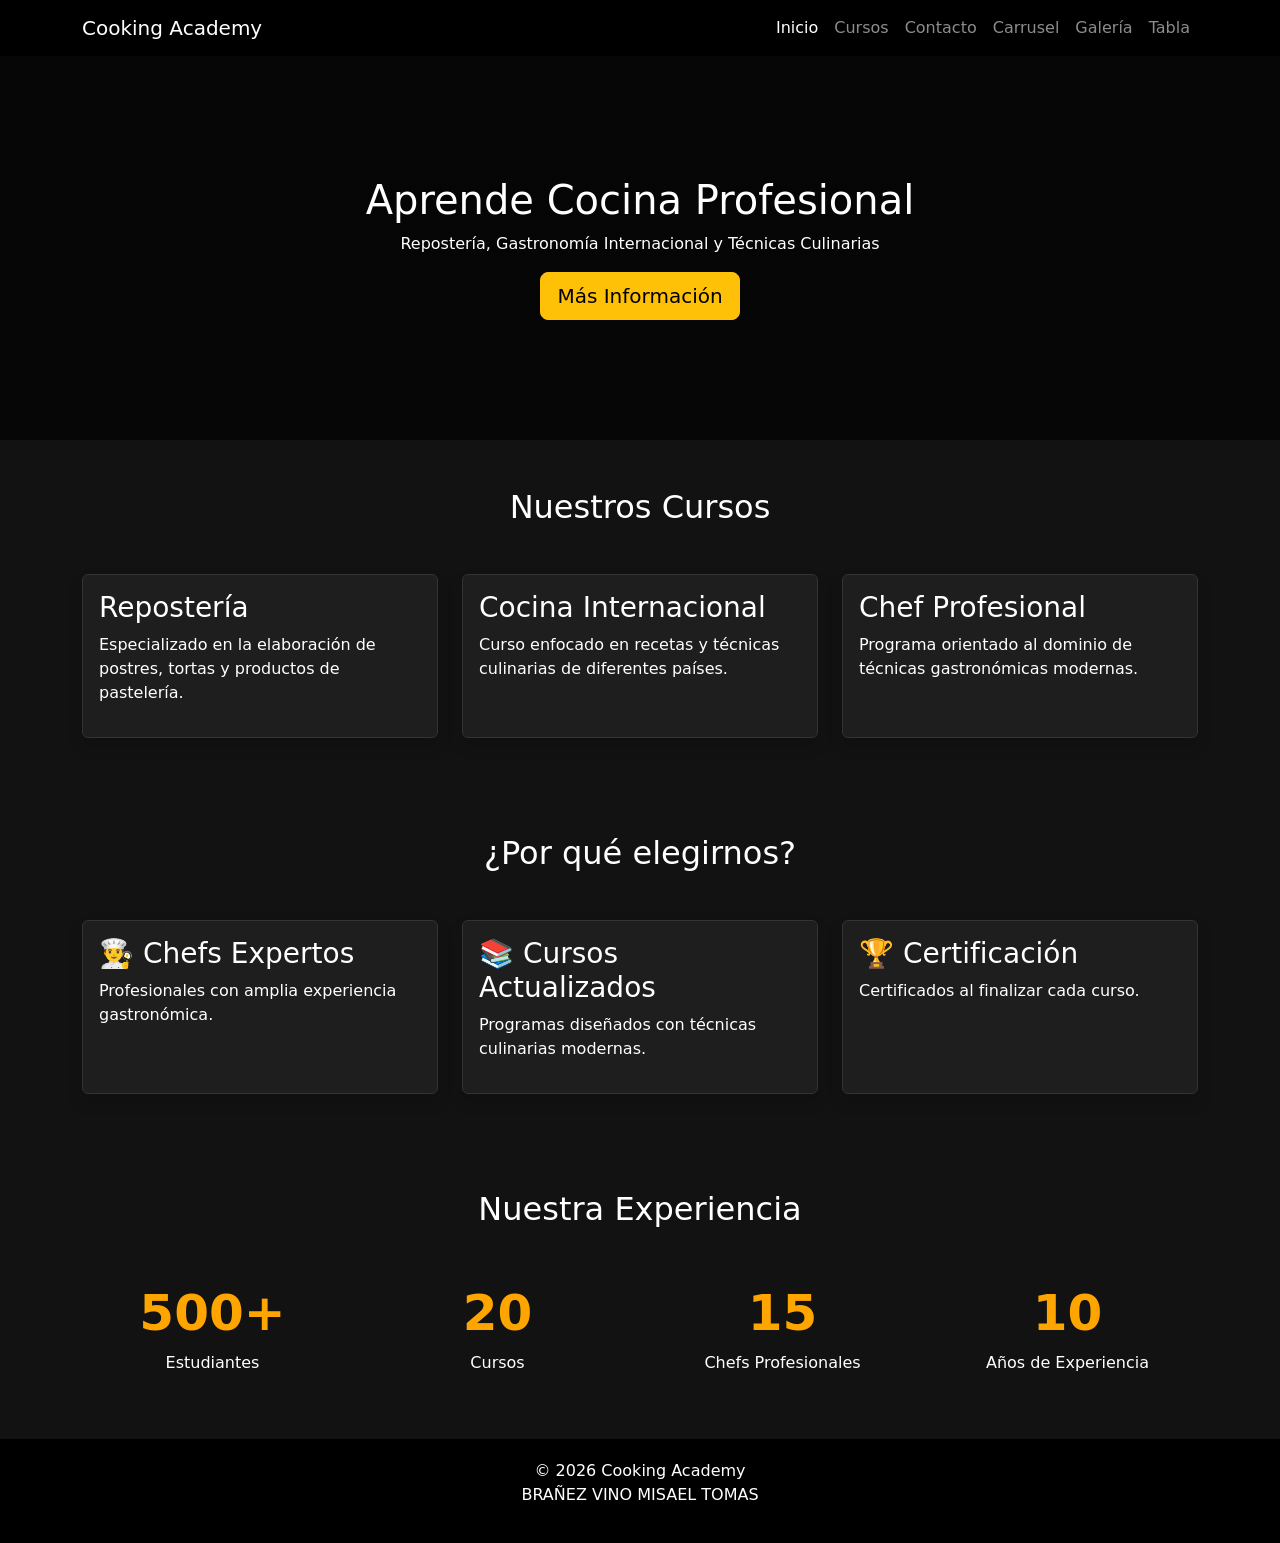
<file: index.html>
﻿<!DOCTYPE html>
<html lang="es">
<head>
<meta charset="UTF-8">
<meta name="viewport" content="width=device-width, initial-scale=1.0">

<title>Cooking Academy</title>

<link href="https://cdn.jsdelivr.net/npm/bootstrap@5.3.3/dist/css/bootstrap.min.css" rel="stylesheet">

<link href="https://cdn.jsdelivr.net/npm/bootstrap@5.3.3/dist/css/bootstrap.min.css" rel="stylesheet">

<link rel="stylesheet" href="style.css">

</head>

<body>

<!-- Navbar -->

<nav class="navbar navbar-expand-lg navbar-dark">

<div class="container">

<a class="navbar-brand" href="#">Cooking Academy</a>

<button class="navbar-toggler"
type="button"
data-bs-toggle="collapse"
data-bs-target="#menu">

<span class="navbar-toggler-icon"></span>

</button>

<div class="collapse navbar-collapse" id="menu">

<ul class="navbar-nav ms-auto">

<li class="nav-item">
<a class="nav-link active" href="index.html">Inicio</a>
</li>

<li class="nav-item">
<a class="nav-link" href="curso.html">Cursos</a>
</li>

<li class="nav-item">
<a class="nav-link" href="Contacto.html">Contacto</a>
</li>

<li class="nav-item">
<a class="nav-link" href="Carrusel.html">Carrusel</a>
</li>

<li class="nav-item">
<a class="nav-link" href="Galeria.html">Galería</a>
</li>

<li class="nav-item">
<a class="nav-link" href="Tabla.html">Tabla</a>
</li>

</ul>

</div>

</div>

</nav>

<section class="hero">

<h1>Aprende Cocina Profesional</h1>

<p>
Repostería, Gastronomía Internacional y Técnicas Culinarias
</p>

<button
class="btn btn-warning btn-lg"
data-bs-toggle="modal"
data-bs-target="#modalAcademy">

Más Información

</button>

</section>

<section class="container py-5">

<h2 class="text-center mb-5">
Nuestros Cursos
</h2>

<div class="row g-4">

<article class="col-md-4">

<div class="card shadow h-100">

<div class="card-body">

<h3>Repostería</h3>

<p>
Especializado en la elaboración de postres, tortas y productos de pastelería.
</p>

</div>

</div>

</article>

<article class="col-md-4">

<div class="card shadow h-100">

<div class="card-body">

<h3>Cocina Internacional</h3>

<p>
Curso enfocado en recetas y técnicas culinarias de diferentes países.
</p>

</div>

</div>

</article>

<article class="col-md-4">

<div class="card shadow h-100">

<div class="card-body">

<h3>Chef Profesional</h3>

<p>
Programa orientado al dominio de técnicas gastronómicas modernas.
</p>

</div>

</div>

</article>

</div>

</section>

</div>

</div>

</div>

<!-- Ventajas -->

<div class="container py-5">

<h2 class="text-center mb-5">
¿Por qué elegirnos?
</h2>

<div class="row g-4">

<div class="col-md-4">

<div class="card shadow h-100">

<div class="card-body">

<h3>👨‍🍳 Chefs Expertos</h3>

<p>
Profesionales con amplia experiencia gastronómica.
</p>

</div>

</div>

</div>

<div class="col-md-4">

<div class="card shadow h-100">

<div class="card-body">

<h3>📚 Cursos Actualizados</h3>

<p>
Programas diseñados con técnicas culinarias modernas.
</p>

</div>

</div>

</div>

<div class="col-md-4">

<div class="card shadow h-100">

<div class="card-body">

<h3>🏆 Certificación</h3>

<p>
Certificados al finalizar cada curso.
</p>

</div>

</div>

</div>

</div>

</div>

<!-- Estadísticas -->

<div class="container py-5 text-center">

<h2 class="mb-5">
Nuestra Experiencia
</h2>

<div class="row">

<div class="col-md-3">

<div class="numero">500+</div>

<p>Estudiantes</p>

</div>

<div class="col-md-3">

<div class="numero">20</div>

<p>Cursos</p>

</div>

<div class="col-md-3">

<div class="numero">15</div>

<p>Chefs Profesionales</p>

</div>

<div class="col-md-3">

<div class="numero">10</div>

<p>Años de Experiencia</p>

</div>

</div>

</div>
<!-- Modal -->

<div class="modal fade"
id="modalAcademy"
tabindex="-1">

<div class="modal-dialog modal-lg">

<div class="modal-content">

<div class="modal-header">

<h5 class="modal-title">
Sobre Cooking Academy
</h5>

<button
type="button"
class="btn-close btn-close-white"
data-bs-dismiss="modal">
</button>

</div>

<div class="modal-body">

<h3>Bienvenido a Cooking Academy</h3>

<p>
Cooking Academy es una institución especializada en la enseñanza de
gastronomía, repostería y cocina internacional.
</p>

<p>
Nuestros estudiantes reciben formación práctica y teórica de la mano
de chefs profesionales altamente capacitados.
</p>

<ul>

<li>👨‍🍳 Chefs profesionales.</li>

<li>📚 Cursos actualizados.</li>

<li>🏆 Certificación al finalizar.</li>

<li>🌎 Formación gastronómica internacional.</li>

</ul>

</div>

<div class="modal-footer">

<button
type="button"
class="btn btn-warning"
data-bs-dismiss="modal">

Cerrar

</button>

</div>

</div>

</div>

</div>

<!-- Footer -->

<footer class="text-center">

<p>

© 2026 Cooking Academy

<br>

BRAÑEZ VINO MISAEL TOMAS

</p>

</footer>

<script src="https://cdn.jsdelivr.net/npm/bootstrap@5.3.3/dist/js/bootstrap.bundle.min.js"></script>

</body>
</html>
</file>
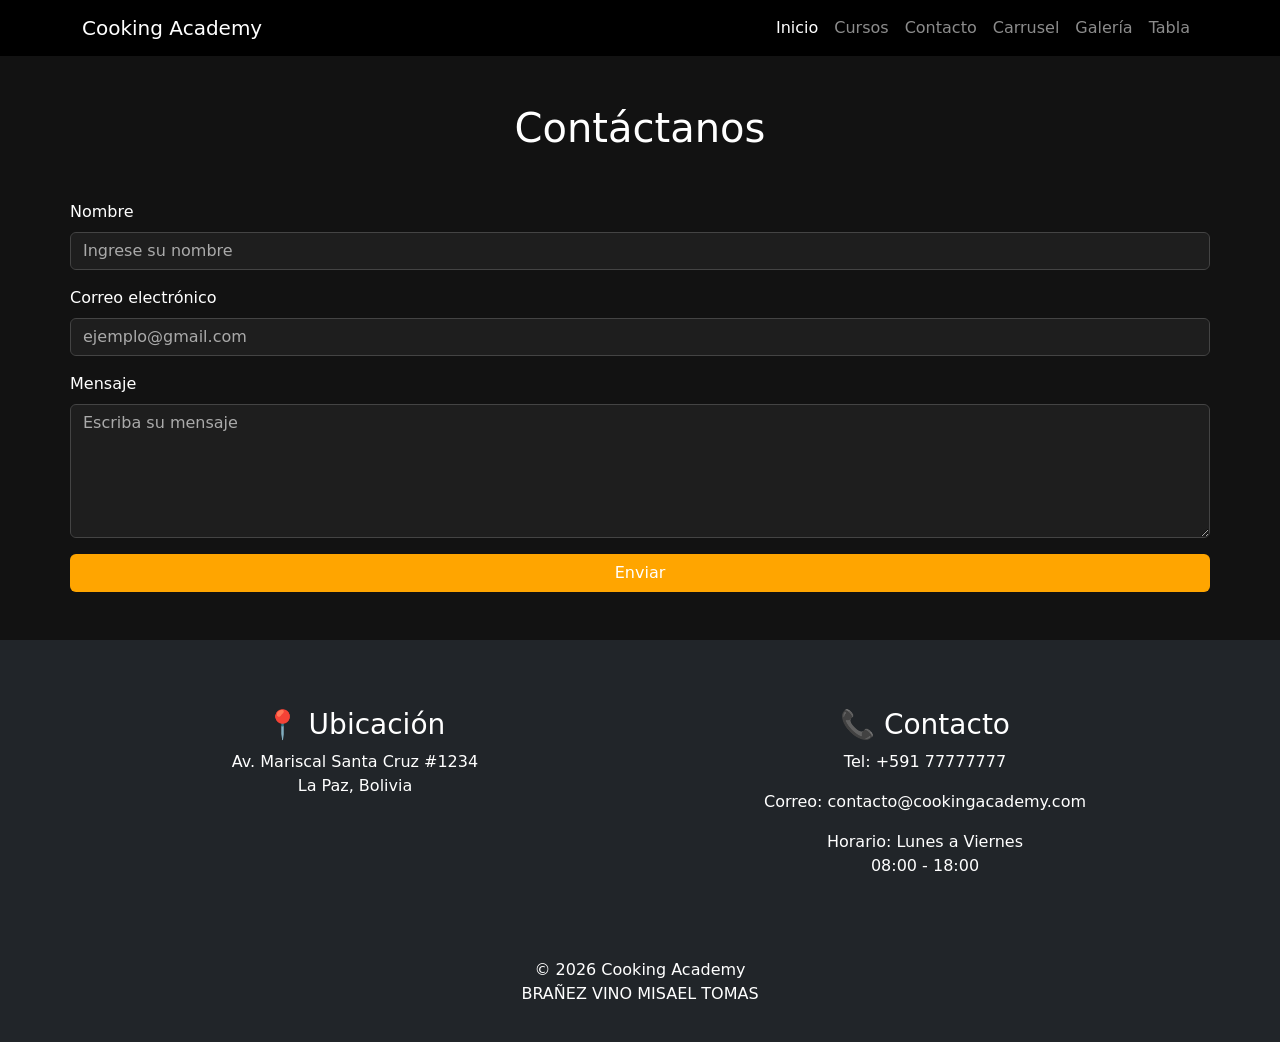
<file: Contacto.html>
<!DOCTYPE html>
<html lang="es">
<head>
<meta charset="UTF-8">
<meta name="viewport" content="width=device-width, initial-scale=1.0">

<title>Contacto - Cooking Academy</title>

<link href="https://cdn.jsdelivr.net/npm/bootstrap@5.3.3/dist/css/bootstrap.min.css" rel="stylesheet">
<link rel="stylesheet" href="style.css">

</head>

<body>

<!-- NAVBAR -->
<nav class="navbar navbar-expand-lg navbar-dark">
<div class="container">

<a class="navbar-brand" href="#">Cooking Academy</a>

<button class="navbar-toggler" type="button" data-bs-toggle="collapse" data-bs-target="#menu">
<span class="navbar-toggler-icon"></span>
</button>

<div class="collapse navbar-collapse" id="menu">

<ul class="navbar-nav ms-auto">

<li class="nav-item"><a class="nav-link active" href="index.html">Inicio</a></li>
<li class="nav-item"><a class="nav-link" href="Curso.html">Cursos</a></li>
<li class="nav-item"><a class="nav-link" href="Contacto.html">Contacto</a></li>
<li class="nav-item"><a class="nav-link" href="Carrusel.html">Carrusel</a></li>
<li class="nav-item"><a class="nav-link" href="Galeria.html">Galería</a></li>
<li class="nav-item"><a class="nav-link" href="Tabla.html">Tabla</a></li>

</ul>

</div>
</div>
</nav>

<!-- FORMULARIO -->
<div class="container contacto py-5">

<h1 class="text-center mb-5">Contáctanos</h1>

<form id="formulario">

<div class="mb-3">
<label for="nombre" class="form-label">Nombre</label>
<input type="text" id="nombre" class="form-control" placeholder="Ingrese su nombre" required>
</div>

<div class="mb-3">
<label for="correo" class="form-label">Correo electrónico</label>
<input type="email" id="correo" class="form-control" placeholder="ejemplo@gmail.com" required>
</div>

<div class="mb-3">
<label for="mensaje" class="form-label">Mensaje</label>
<textarea id="mensaje" class="form-control" rows="5" placeholder="Escriba su mensaje" required></textarea>
</div>

<button type="submit" class="btn btn-enviar w-100">
Enviar
</button>

</form>

</div>

<!-- FOOTER -->
<footer class="text-center bg-dark text-white">

<div class="container py-5">

<div class="row">

<div class="col-md-6">
<h3>📍 Ubicación</h3>
<p>Av. Mariscal Santa Cruz #1234<br>La Paz, Bolivia</p>
</div>

<div class="col-md-6">
<h3>📞 Contacto</h3>
<p>Tel: +591 77777777</p>
<p>Correo: contacto@cookingacademy.com</p>
<p>Horario: Lunes a Viernes<br>08:00 - 18:00</p>
</div>

</div>

</div>

<p class="mb-0 py-3">
© 2026 Cooking Academy<br>
BRAÑEZ VINO MISAEL TOMAS
</p>

</footer>

<!-- BOOTSTRAP JS -->
<script src="https://cdn.jsdelivr.net/npm/bootstrap@5.3.3/dist/js/bootstrap.bundle.min.js"></script>

<!-- TU JS -->
<script src="script.js"></script>

</body>
</html>
</file>
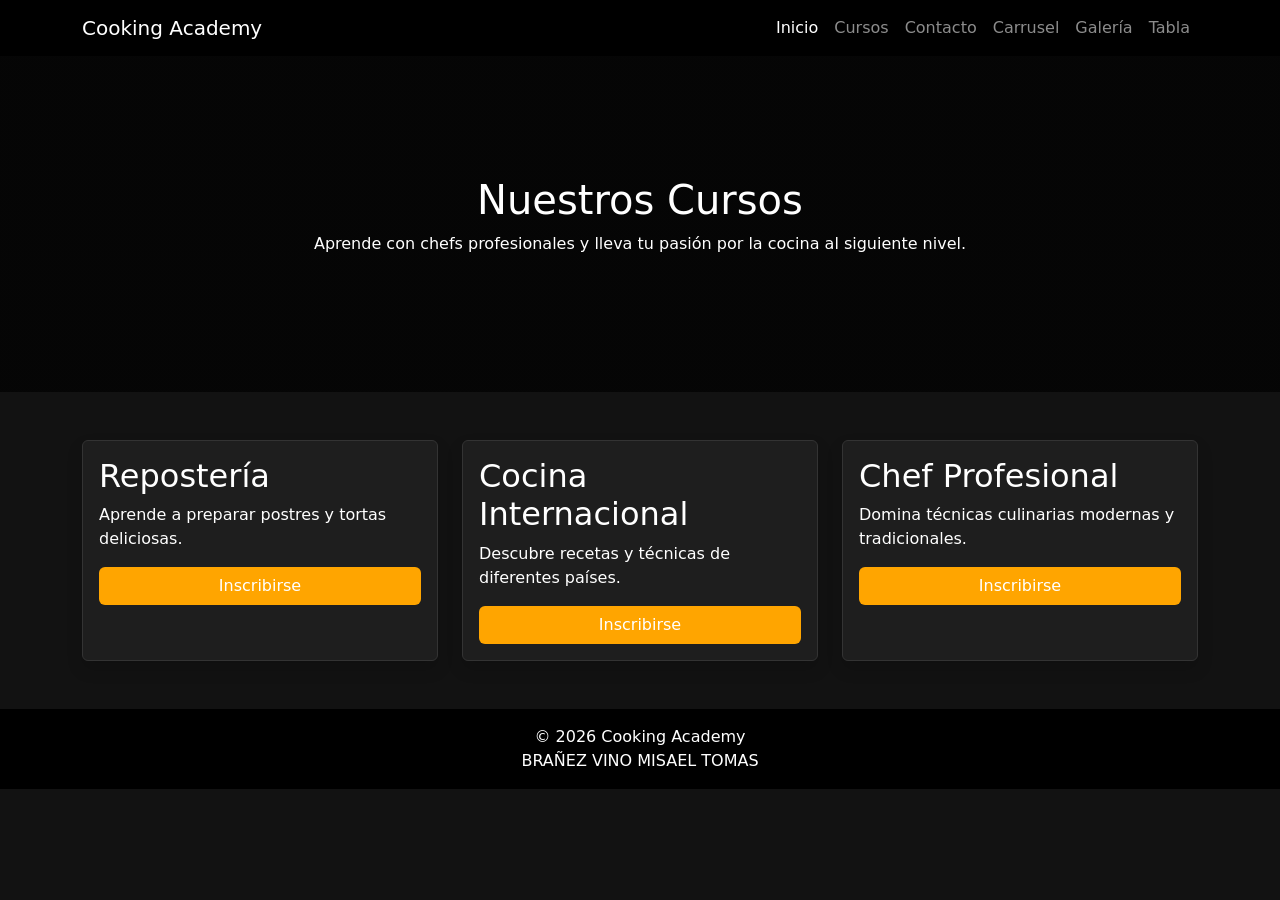
<file: curso.html>
<!DOCTYPE html>
<html lang="es">
<head>
<meta charset="UTF-8">
<meta name="viewport" content="width=device-width, initial-scale=1.0">

<title>Cursos - Cooking Academy</title>

<link href="https://cdn.jsdelivr.net/npm/bootstrap@5.3.3/dist/css/bootstrap.min.css" rel="stylesheet">
<link rel="stylesheet" href="style.css">

</head>

<body>

<!-- NAVBAR -->
<nav class="navbar navbar-expand-lg navbar-dark">
<div class="container">

<a class="navbar-brand" href="#">Cooking Academy</a>

<button class="navbar-toggler" type="button" data-bs-toggle="collapse" data-bs-target="#menu">
<span class="navbar-toggler-icon"></span>
</button>

<div class="collapse navbar-collapse" id="menu">

<ul class="navbar-nav ms-auto">

<li class="nav-item"><a class="nav-link active" href="index.html">Inicio</a></li>
<li class="nav-item"><a class="nav-link" href="curso.html">Cursos</a></li>
<li class="nav-item"><a class="nav-link" href="Contacto.html">Contacto</a></li>
<li class="nav-item"><a class="nav-link" href="Carrusel.html">Carrusel</a></li>
<li class="nav-item"><a class="nav-link" href="Galeria.html">Galería</a></li>
<li class="nav-item"><a class="nav-link" href="Tabla.html">Tabla</a></li>

</ul>

</div>
</div>
</nav>

<!-- HERO -->
<section class="hero">

<h1>Nuestros Cursos</h1>

<p>Aprende con chefs profesionales y lleva tu pasión por la cocina al siguiente nivel.</p>

</section>

<!-- CURSOS -->
<div class="container py-5">

<div class="row g-4">

<div class="col-md-4">
<div class="card h-100 shadow">
<div class="card-body">

<h2>Repostería</h2>
<p>Aprende a preparar postres y tortas deliciosas.</p>

<a href="cuestionario.html" target="_blank" class="btn btn-enviar w-100">
  Inscribirse
</a>

</div>
</div>
</div>

<div class="col-md-4">
<div class="card h-100 shadow">
<div class="card-body">

<h2>Cocina Internacional</h2>
<p>Descubre recetas y técnicas de diferentes países.</p>
<a href="cuestionario.html" class="btn btn-enviar w-100">
  Inscribirse
</a>

</div>
</div>
</div>

<div class="col-md-4">
<div class="card h-100 shadow">
<div class="card-body">

<h2>Chef Profesional</h2>
<p>Domina técnicas culinarias modernas y tradicionales.</p>

<a href="cuestionario.html" class="btn btn-enviar w-100">
  Inscribirse
</a>

</div>
</div>
</div>

</div>
</div>

<!-- FOOTER -->
<footer class="text-center text-white py-3">

<p class="mb-0">
© 2026 Cooking Academy<br>
BRAÑEZ VINO MISAEL TOMAS
</p>

</footer>

<script src="https://cdn.jsdelivr.net/npm/bootstrap@5.3.3/dist/js/bootstrap.bundle.min.js"></script>

</body>
</html>
</file>
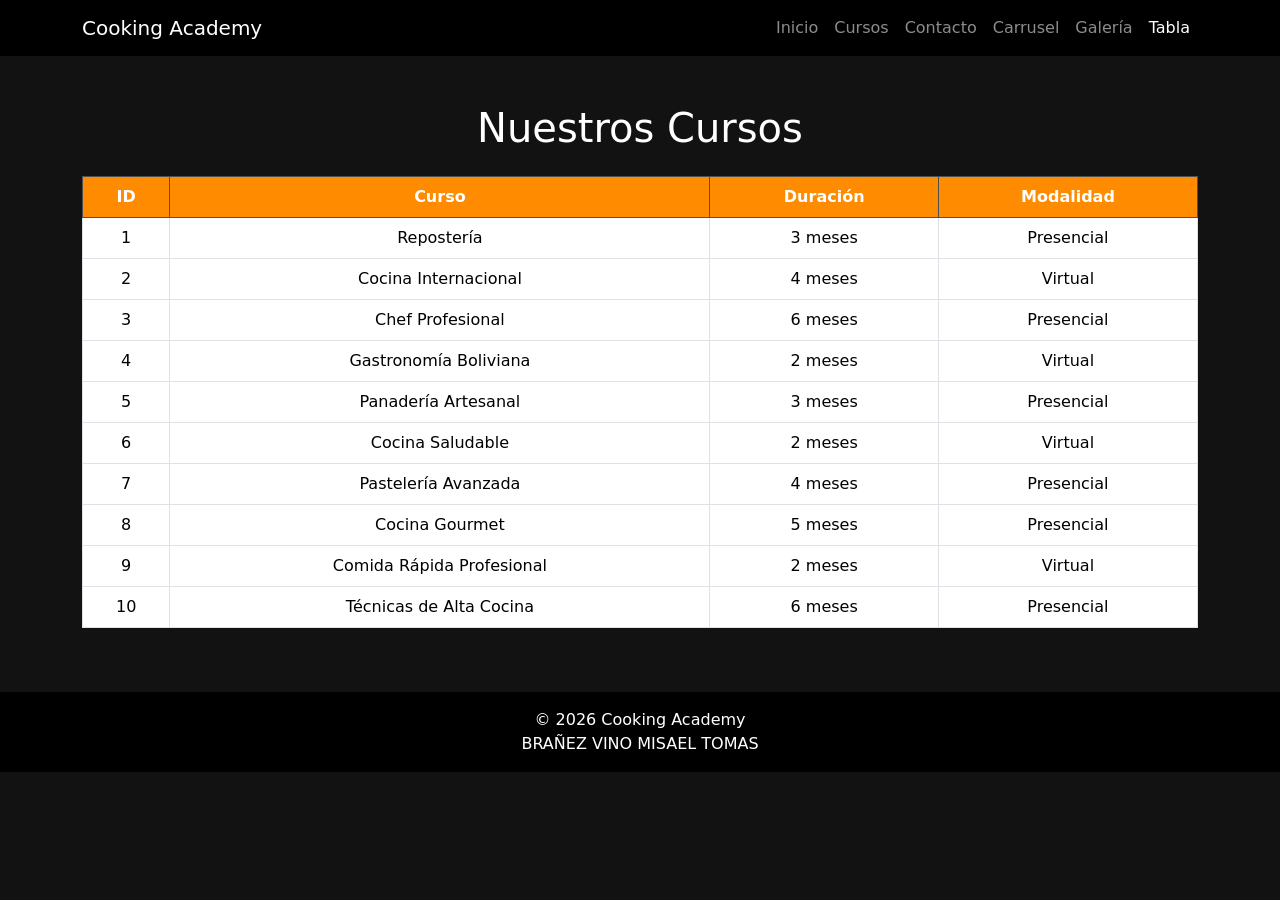
<file: Tabla.html>
<!DOCTYPE html>
<html lang="es">
<head>
<meta charset="UTF-8">
<meta name="viewport" content="width=device-width, initial-scale=1.0">

<title>Tabla de Cursos - Cooking Academy</title>

<link href="https://cdn.jsdelivr.net/npm/bootstrap@5.3.3/dist/css/bootstrap.min.css" rel="stylesheet">
<link rel="stylesheet" href="style.css">

</head>

<body>

<!-- NAVBAR -->
<nav class="navbar navbar-expand-lg navbar-dark">
<div class="container">

<a class="navbar-brand" href="#">Cooking Academy</a>

<button class="navbar-toggler" type="button" data-bs-toggle="collapse" data-bs-target="#menu">
<span class="navbar-toggler-icon"></span>
</button>

<div class="collapse navbar-collapse" id="menu">

<ul class="navbar-nav ms-auto">

<li class="nav-item"><a class="nav-link" href="index.html">Inicio</a></li>
<li class="nav-item"><a class="nav-link" href="curso.html">Cursos</a></li>
<li class="nav-item"><a class="nav-link" href="Contacto.html">Contacto</a></li>
<li class="nav-item"><a class="nav-link" href="Carrusel.html">Carrusel</a></li>
<li class="nav-item"><a class="nav-link" href="Galeria.html">Galería</a></li>
<li class="nav-item"><a class="nav-link active" href="Tabla.html">Tabla</a></li>

</ul>

</div>
</div>
</nav>

<!-- CONTENIDO -->
<div class="container py-5">

<h1 class="text-center mb-4">Nuestros Cursos</h1>

<div class="table-responsive">

<table class="table table-bordered table-hover text-center">

<thead class="table-dark">

<tr>
<th>ID</th>
<th>Curso</th>
<th>Duración</th>
<th>Modalidad</th>
</tr>

</thead>

<tbody id="tablaCursos"></tbody>

</table>

</div>

</div>

<!-- FOOTER -->
<footer class="text-center text-white py-3">

<p class="mb-0">
© 2026 Cooking Academy<br>
BRAÑEZ VINO MISAEL TOMAS
</p>

</footer>

<!-- SCRIPT -->
<script>

const cursos = [
    { id: 1, nombre: "Repostería", duracion: "3 meses", modalidad: "Presencial" },
    { id: 2, nombre: "Cocina Internacional", duracion: "4 meses", modalidad: "Virtual" },
    { id: 3, nombre: "Chef Profesional", duracion: "6 meses", modalidad: "Presencial" },
    { id: 4, nombre: "Gastronomía Boliviana", duracion: "2 meses", modalidad: "Virtual" },
    { id: 5, nombre: "Panadería Artesanal", duracion: "3 meses", modalidad: "Presencial" },
    { id: 6, nombre: "Cocina Saludable", duracion: "2 meses", modalidad: "Virtual" },
    { id: 7, nombre: "Pastelería Avanzada", duracion: "4 meses", modalidad: "Presencial" },
    { id: 8, nombre: "Cocina Gourmet", duracion: "5 meses", modalidad: "Presencial" },
    { id: 9, nombre: "Comida Rápida Profesional", duracion: "2 meses", modalidad: "Virtual" },
    { id: 10, nombre: "Técnicas de Alta Cocina", duracion: "6 meses", modalidad: "Presencial" }
];

const tabla = document.getElementById("tablaCursos");

tabla.innerHTML = cursos.map(curso => `
<tr>
<td>${curso.id}</td>
<td>${curso.nombre}</td>
<td>${curso.duracion}</td>
<td>${curso.modalidad}</td>
</tr>
`).join("");

</script>

<script src="https://cdn.jsdelivr.net/npm/bootstrap@5.3.3/dist/js/bootstrap.bundle.min.js"></script>

</body>
</html>
</file>
<file: style.css>
body{
    background-color:#121212;
    color:white;
}

.navbar{
    background-color:#000;
}

.hero{
    background:
    linear-gradient(rgba(0,0,0,.7),rgba(0,0,0,.7)),
    url('https://images.unsplash.com/photo-1556910103-1c02745aae4d');
    background-size:cover;
    background-position:center;
    color:white;
    text-align:center;
    padding:120px 20px;
}

.card{
    background-color:#1e1e1e;
    color:white;
    border:1px solid #333;
    transition:.4s;
}

.card:hover{
    transform:translateY(-10px);
}

.numero{
    color:orange;
    font-size:50px;
    font-weight:bold;
}

footer{
    background:black;
    padding:20px;
}

.modal-content{
    background-color:#1e1e1e;
    color:white;
}

.contacto{
    padding:80px 0;
}

.form-control{
    background-color:#1e1e1e;
    color:white;
    border:1px solid #444;
}

.form-control::placeholder{
    color:#aaa;
}

.btn-enviar{
    background-color:orange;
    color:white;
}

.btn-enviar:hover{
    background-color:#ff6600;
    color:white;
}

.table{
    background-color:#1e1e1e;
    color:white;
}

.table th{
    background-color:#ff8c00;
    color:white;
}

.carousel-item img{
    height:85vh;
    object-fit:cover;
}

.carousel-caption{
    background: rgba(0,0,0,0.55);
    padding: 20px;
    border-radius: 12px;
    backdrop-filter: blur(5px);
}

.carousel-caption h1{
    font-size:3rem;
    font-weight:bold;
}

.carousel-caption p{
    font-size:1.2rem;
}

.carousel-control-prev-icon,
.carousel-control-next-icon{
    background-color: rgba(0,0,0,0.6);
    border-radius:50%;
    padding:20px;
}

.carousel-indicators [data-bs-target]{
    width:12px;
    height:12px;
    border-radius:50%;
}

.galeria img{
    width:100%;
    height:280px;
    object-fit:cover;
    border-radius:15px;
    transition:0.3s ease;
    display:block;
}

.galeria img:hover{
    transform:scale(1.03);
    box-shadow:0 10px 25px rgba(0,0,0,0.5);
}

@media (max-width: 768px){

    .carousel-item img{
        height:60vh;
    }

    .carousel-caption h1{
        font-size:1.5rem;
    }

    .carousel-caption p{
        font-size:0.9rem;
    }

    .hero h1{
        font-size:35px;
    }

    .galeria img{
        height:220px;
    }
}
</file>
